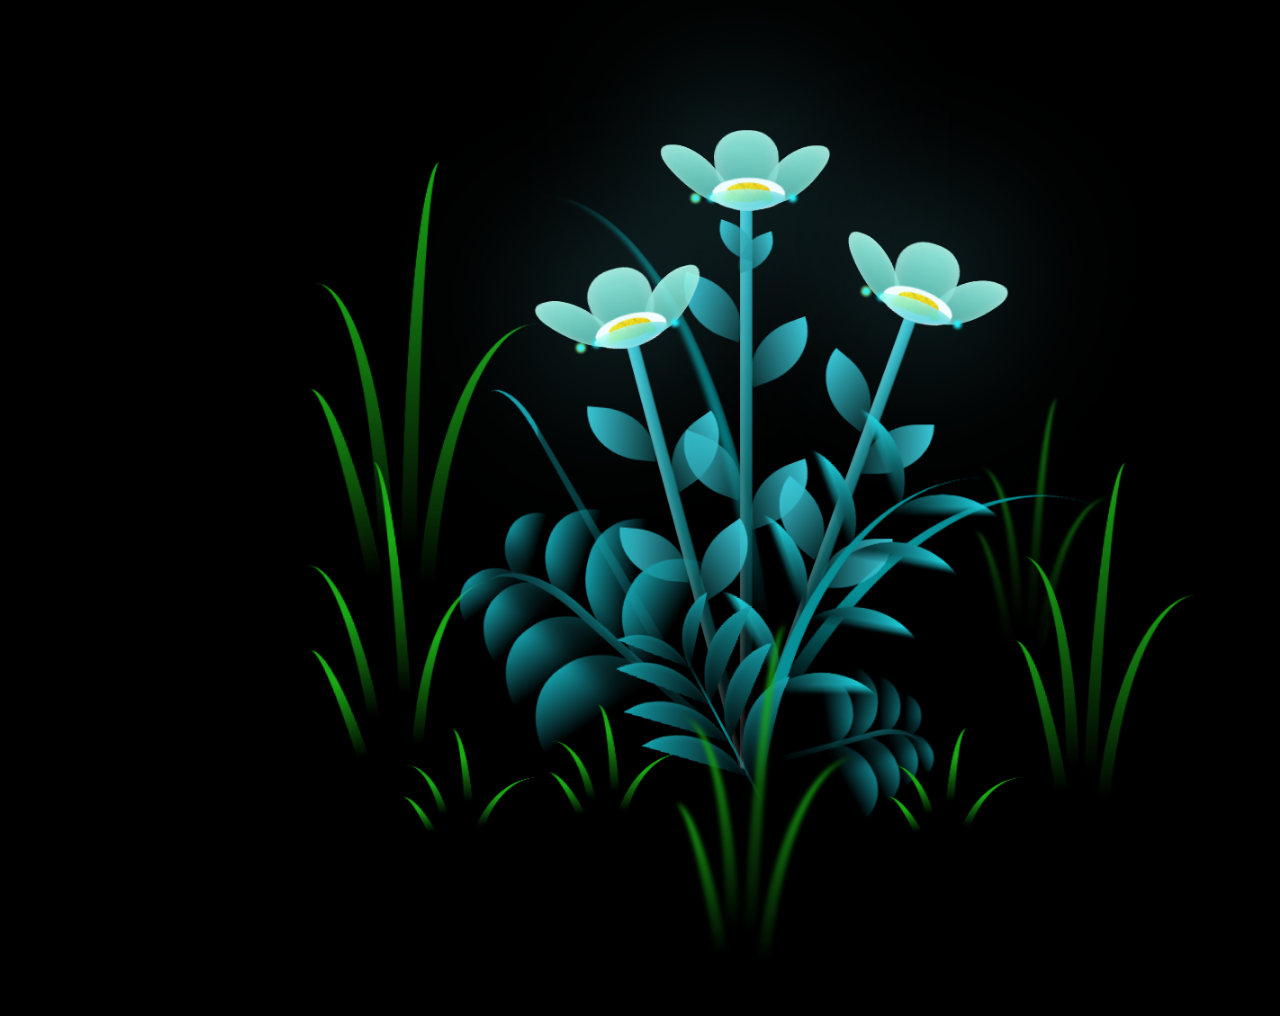
<file: index.html>
<!DOCTYPE html>
<html lang="en">

<head>
  <meta charset="UTF-8">
  <meta http-equiv="X-UA-Compatible" content="IE=edge">
  <meta name="viewport" content="width=device-width, initial-scale=1.0">
  <link rel="stylesheet" href="stylel.css">
  <script src="main.js" type="text/javascript"></script>
  <title>Flowers</title>
</head>

<body class="not-loaded">
  <div class="text-container">
    <span class="m left-text">Love you</span>
    <span class="m right-text">too</span>
  </div>

  <h1 class="loveh">
    I love you tooo
  </h1>
  <div class="night"></div>
  <div class="flowers">
    <div class="flower flower--1">
      <div class="flower__leafs flower__leafs--1">
        <div class="flower__leaf flower__leaf--1"></div>
        <div class="flower__leaf flower__leaf--2"></div>
        <div class="flower__leaf flower__leaf--3"></div>
        <div class="flower__leaf flower__leaf--4"></div>
        <div class="flower__white-circle"></div>

        <div class="flower__light flower__light--1"></div>
        <div class="flower__light flower__light--2"></div>
        <div class="flower__light flower__light--3"></div>
        <div class="flower__light flower__light--4"></div>
        <div class="flower__light flower__light--5"></div>
        <div class="flower__light flower__light--6"></div>
        <div class="flower__light flower__light--7"></div>
        <div class="flower__light flower__light--8"></div>

      </div>
      <div class="flower__line">
        <div class="flower__line__leaf flower__line__leaf--1"></div>
        <div class="flower__line__leaf flower__line__leaf--2"></div>
        <div class="flower__line__leaf flower__line__leaf--3"></div>
        <div class="flower__line__leaf flower__line__leaf--4"></div>
        <div class="flower__line__leaf flower__line__leaf--5"></div>
        <div class="flower__line__leaf flower__line__leaf--6"></div>
      </div>
    </div>

    <div class="flower flower--2">
      <div class="flower__leafs flower__leafs--2">
        <div class="flower__leaf flower__leaf--1"></div>
        <div class="flower__leaf flower__leaf--2"></div>
        <div class="flower__leaf flower__leaf--3"></div>
        <div class="flower__leaf flower__leaf--4"></div>
        <div class="flower__white-circle"></div>

        <div class="flower__light flower__light--1"></div>
        <div class="flower__light flower__light--2"></div>
        <div class="flower__light flower__light--3"></div>
        <div class="flower__light flower__light--4"></div>
        <div class="flower__light flower__light--5"></div>
        <div class="flower__light flower__light--6"></div>
        <div class="flower__light flower__light--7"></div>
        <div class="flower__light flower__light--8"></div>

      </div>
      <div class="flower__line">
        <div class="flower__line__leaf flower__line__leaf--1"></div>
        <div class="flower__line__leaf flower__line__leaf--2"></div>
        <div class="flower__line__leaf flower__line__leaf--3"></div>
        <div class="flower__line__leaf flower__line__leaf--4"></div>
      </div>
    </div>

    <div class="flower flower--3">
      <div class="flower__leafs flower__leafs--3">
        <div class="flower__leaf flower__leaf--1"></div>
        <div class="flower__leaf flower__leaf--2"></div>
        <div class="flower__leaf flower__leaf--3"></div>
        <div class="flower__leaf flower__leaf--4"></div>
        <div class="flower__white-circle"></div>

        <div class="flower__light flower__light--1"></div>
        <div class="flower__light flower__light--2"></div>
        <div class="flower__light flower__light--3"></div>
        <div class="flower__light flower__light--4"></div>
        <div class="flower__light flower__light--5"></div>
        <div class="flower__light flower__light--6"></div>
        <div class="flower__light flower__light--7"></div>
        <div class="flower__light flower__light--8"></div>

      </div>
      <div class="flower__line">
        <div class="flower__line__leaf flower__line__leaf--1"></div>
        <div class="flower__line__leaf flower__line__leaf--2"></div>
        <div class="flower__line__leaf flower__line__leaf--3"></div>
        <div class="flower__line__leaf flower__line__leaf--4"></div>
      </div>
    </div>

    <div class="grow-ans" style="--d:1.2s">
      <div class="flower__g-long">
        <div class="flower__g-long__top"></div>
        <div class="flower__g-long__bottom"></div>
      </div>
    </div>

    <div class="growing-grass">
      <div class="flower__grass flower__grass--1">
        <div class="flower__grass--top"></div>
        <div class="flower__grass--bottom"></div>
        <div class="flower__grass__leaf flower__grass__leaf--1"></div>
        <div class="flower__grass__leaf flower__grass__leaf--2"></div>
        <div class="flower__grass__leaf flower__grass__leaf--3"></div>
        <div class="flower__grass__leaf flower__grass__leaf--4"></div>
        <div class="flower__grass__leaf flower__grass__leaf--5"></div>
        <div class="flower__grass__leaf flower__grass__leaf--6"></div>
        <div class="flower__grass__leaf flower__grass__leaf--7"></div>
        <div class="flower__grass__leaf flower__grass__leaf--8"></div>
        <div class="flower__grass__overlay"></div>
      </div>
    </div>

    <div class="growing-grass">
      <div class="flower__grass flower__grass--2">
        <div class="flower__grass--top"></div>
        <div class="flower__grass--bottom"></div>
        <div class="flower__grass__leaf flower__grass__leaf--1"></div>
        <div class="flower__grass__leaf flower__grass__leaf--2"></div>
        <div class="flower__grass__leaf flower__grass__leaf--3"></div>
        <div class="flower__grass__leaf flower__grass__leaf--4"></div>
        <div class="flower__grass__leaf flower__grass__leaf--5"></div>
        <div class="flower__grass__leaf flower__grass__leaf--6"></div>
        <div class="flower__grass__leaf flower__grass__leaf--7"></div>
        <div class="flower__grass__leaf flower__grass__leaf--8"></div>
        <div class="flower__grass__overlay"></div>
      </div>
    </div>

    <div class="grow-ans" style="--d:2.4s">
      <div class="flower__g-right flower__g-right--1">
        <div class="leaf"></div>
      </div>
    </div>

    <div class="grow-ans" style="--d:2.8s">
      <div class="flower__g-right flower__g-right--2">
        <div class="leaf"></div>
      </div>
    </div>

    <div class="grow-ans" style="--d:2.8s">
      <div class="flower__g-front">
        <div class="flower__g-front__leaf-wrapper flower__g-front__leaf-wrapper--1">
          <div class="flower__g-front__leaf"></div>
        </div>
        <div class="flower__g-front__leaf-wrapper flower__g-front__leaf-wrapper--2">
          <div class="flower__g-front__leaf"></div>
        </div>
        <div class="flower__g-front__leaf-wrapper flower__g-front__leaf-wrapper--3">
          <div class="flower__g-front__leaf"></div>
        </div>
        <div class="flower__g-front__leaf-wrapper flower__g-front__leaf-wrapper--4">
          <div class="flower__g-front__leaf"></div>
        </div>
        <div class="flower__g-front__leaf-wrapper flower__g-front__leaf-wrapper--5">
          <div class="flower__g-front__leaf"></div>
        </div>
        <div class="flower__g-front__leaf-wrapper flower__g-front__leaf-wrapper--6">
          <div class="flower__g-front__leaf"></div>
        </div>
        <div class="flower__g-front__leaf-wrapper flower__g-front__leaf-wrapper--7">
          <div class="flower__g-front__leaf"></div>
        </div>
        <div class="flower__g-front__leaf-wrapper flower__g-front__leaf-wrapper--8">
          <div class="flower__g-front__leaf"></div>
        </div>
        <div class="flower__g-front__line"></div>
      </div>
    </div>

    <div class="grow-ans" style="--d:3.2s">
      <div class="flower__g-fr">
        <div class="leaf"></div>
        <div class="flower__g-fr__leaf flower__g-fr__leaf--1"></div>
        <div class="flower__g-fr__leaf flower__g-fr__leaf--2"></div>
        <div class="flower__g-fr__leaf flower__g-fr__leaf--3"></div>
        <div class="flower__g-fr__leaf flower__g-fr__leaf--4"></div>
        <div class="flower__g-fr__leaf flower__g-fr__leaf--5"></div>
        <div class="flower__g-fr__leaf flower__g-fr__leaf--6"></div>
        <div class="flower__g-fr__leaf flower__g-fr__leaf--7"></div>
        <div class="flower__g-fr__leaf flower__g-fr__leaf--8"></div>
      </div>
    </div>

    <div class="long-g long-g--0">
      <div class="grow-ans" style="--d:3s">
        <div class="leaf leaf--0"></div>
      </div>
      <div class="grow-ans" style="--d:2.2s">
        <div class="leaf leaf--1"></div>
      </div>
      <div class="grow-ans" style="--d:3.4s">
        <div class="leaf leaf--2"></div>
      </div>
      <div class="grow-ans" style="--d:3.6s">
        <div class="leaf leaf--3"></div>
      </div>
    </div>

    <div class="long-g long-g--1">
      <div class="grow-ans" style="--d:3.6s">
        <div class="leaf leaf--0"></div>
      </div>
      <div class="grow-ans" style="--d:3.8s">
        <div class="leaf leaf--1"></div>
      </div>
      <div class="grow-ans" style="--d:4s">
        <div class="leaf leaf--2"></div>
      </div>
      <div class="grow-ans" style="--d:4.2s">
        <div class="leaf leaf--3"></div>
      </div>
    </div>

    <div class="long-g long-g--2">
      <div class="grow-ans" style="--d:4s">
        <div class="leaf leaf--0"></div>
      </div>
      <div class="grow-ans" style="--d:4.2s">
        <div class="leaf leaf--1"></div>
      </div>
      <div class="grow-ans" style="--d:4.4s">
        <div class="leaf leaf--2"></div>
      </div>
      <div class="grow-ans" style="--d:4.6s">
        <div class="leaf leaf--3"></div>
      </div>
    </div>

    <div class="long-g long-g--3">
      <div class="grow-ans" style="--d:4s">
        <div class="leaf leaf--0"></div>
      </div>
      <div class="grow-ans" style="--d:4.2s">
        <div class="leaf leaf--1"></div>
      </div>
      <div class="grow-ans" style="--d:3s">
        <div class="leaf leaf--2"></div>
      </div>
      <div class="grow-ans" style="--d:3.6s">
        <div class="leaf leaf--3"></div>
      </div>
    </div>

    <div class="long-g long-g--4">
      <div class="grow-ans" style="--d:4s">
        <div class="leaf leaf--0"></div>
      </div>
      <div class="grow-ans" style="--d:4.2s">
        <div class="leaf leaf--1"></div>
      </div>
      <div class="grow-ans" style="--d:3s">
        <div class="leaf leaf--2"></div>
      </div>
      <div class="grow-ans" style="--d:3.6s">
        <div class="leaf leaf--3"></div>
      </div>
    </div>

    <div class="long-g long-g--5">
      <div class="grow-ans" style="--d:4s">
        <div class="leaf leaf--0"></div>
      </div>
      <div class="grow-ans" style="--d:4.2s">
        <div class="leaf leaf--1"></div>
      </div>
      <div class="grow-ans" style="--d:3s">
        <div class="leaf leaf--2"></div>
      </div>
      <div class="grow-ans" style="--d:3.6s">
        <div class="leaf leaf--3"></div>
      </div>
    </div>

    <div class="long-g long-g--6">
      <div class="grow-ans" style="--d:4.2s">
        <div class="leaf leaf--0"></div>
      </div>
      <div class="grow-ans" style="--d:4.4s">
        <div class="leaf leaf--1"></div>
      </div>
      <div class="grow-ans" style="--d:4.6s">
        <div class="leaf leaf--2"></div>
      </div>
      <div class="grow-ans" style="--d:4.8s">
        <div class="leaf leaf--3"></div>
      </div>
    </div>

    <div class="long-g long-g--7">
      <div class="grow-ans" style="--d:3s">
        <div class="leaf leaf--0"></div>
      </div>
      <div class="grow-ans" style="--d:3.2s">
        <div class="leaf leaf--1"></div>
      </div>
      <div class="grow-ans" style="--d:3.5s">
        <div class="leaf leaf--2"></div>
      </div>
      <div class="grow-ans" style="--d:3.6s">
        <div class="leaf leaf--3"></div>
      </div>
    </div>
  </div>
</body>

</html>
</file>
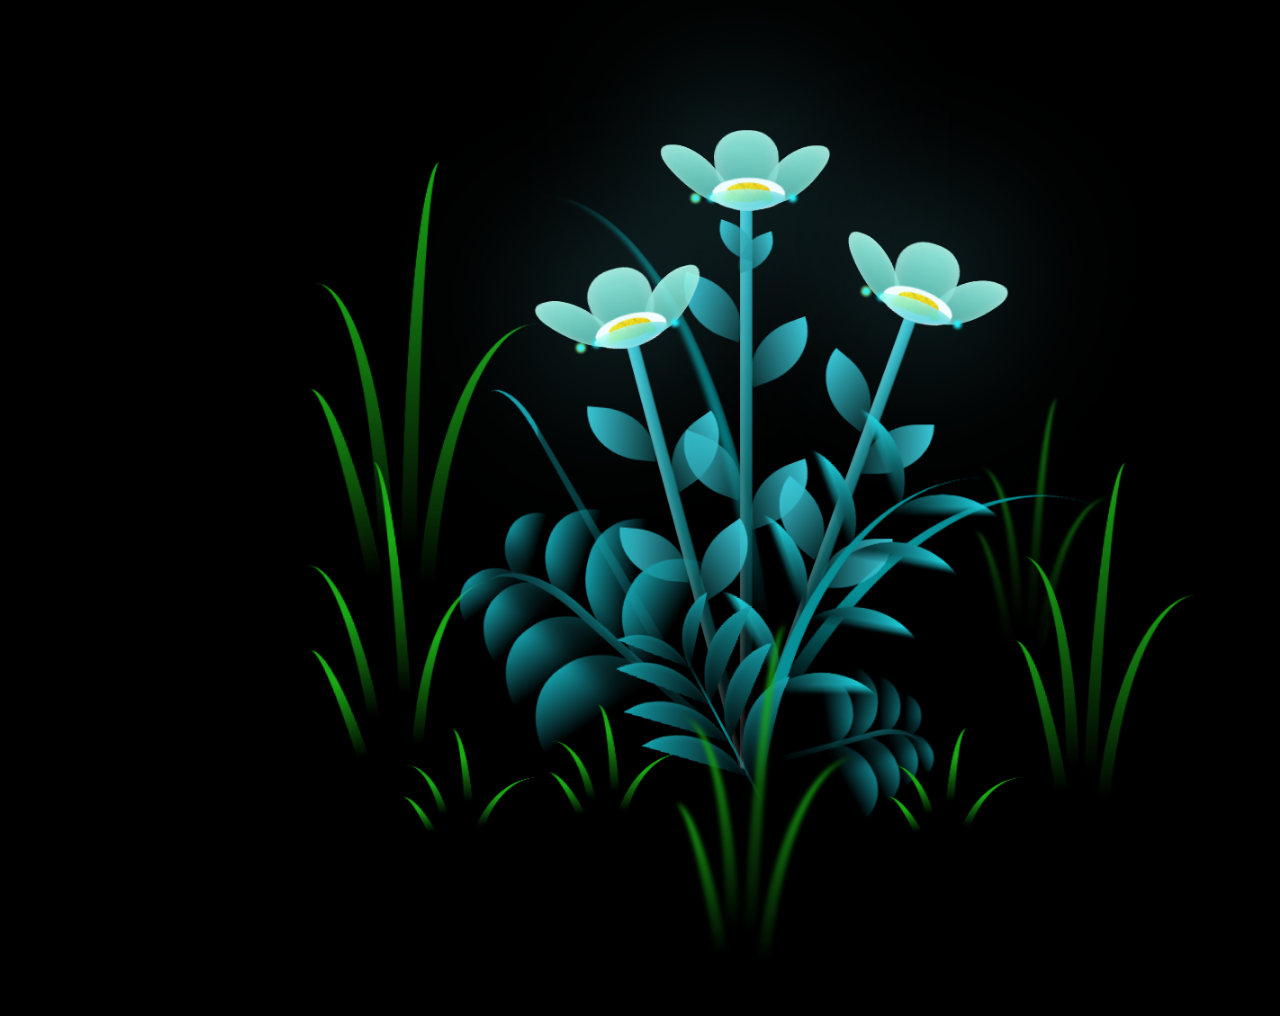
<file: index_updated.html>
<!DOCTYPE html>
<html lang="en">

<head>
  <meta charset="UTF-8">
  <meta http-equiv="X-UA-Compatible" content="IE=edge">
  <meta name="viewport" content="width=device-width, initial-scale=1.0">
  <link rel="stylesheet" href="stylel.css">
  <script src="main.js" type="text/javascript"></script>
  <title>Flowers</title>
</head>

<body class="not-loaded">
  <div class="text-container">
    <span class="left-text">Love you</span>
    <span class="right-text">too</span>
  </div>
  
  <h1 class="loveh">
    I love you tooo
  </h1>
  <div class="night"></div>
  <div class="flowers">
    <div class="flower flower--1">
      <div class="flower__leafs flower__leafs--1">
        <div class="flower__leaf flower__leaf--1"></div>
        <div class="flower__leaf flower__leaf--2"></div>
        <div class="flower__leaf flower__leaf--3"></div>
        <div class="flower__leaf flower__leaf--4"></div>
        <div class="flower__white-circle"></div>

        <div class="flower__light flower__light--1"></div>
        <div class="flower__light flower__light--2"></div>
        <div class="flower__light flower__light--3"></div>
        <div class="flower__light flower__light--4"></div>
        <div class="flower__light flower__light--5"></div>
        <div class="flower__light flower__light--6"></div>
        <div class="flower__light flower__light--7"></div>
        <div class="flower__light flower__light--8"></div>

      </div>
      <div class="flower__line">
        <div class="flower__line__leaf flower__line__leaf--1"></div>
        <div class="flower__line__leaf flower__line__leaf--2"></div>
        <div class="flower__line__leaf flower__line__leaf--3"></div>
        <div class="flower__line__leaf flower__line__leaf--4"></div>
        <div class="flower__line__leaf flower__line__leaf--5"></div>
        <div class="flower__line__leaf flower__line__leaf--6"></div>
      </div>
    </div>

    <div class="flower flower--2">
      <div class="flower__leafs flower__leafs--2">
        <div class="flower__leaf flower__leaf--1"></div>
        <div class="flower__leaf flower__leaf--2"></div>
        <div class="flower__leaf flower__leaf--3"></div>
        <div class="flower__leaf flower__leaf--4"></div>
        <div class="flower__white-circle"></div>

        <div class="flower__light flower__light--1"></div>
        <div class="flower__light flower__light--2"></div>
        <div class="flower__light flower__light--3"></div>
        <div class="flower__light flower__light--4"></div>
        <div class="flower__light flower__light--5"></div>
        <div class="flower__light flower__light--6"></div>
        <div class="flower__light flower__light--7"></div>
        <div class="flower__light flower__light--8"></div>

      </div>
      <div class="flower__line">
        <div class="flower__line__leaf flower__line__leaf--1"></div>
        <div class="flower__line__leaf flower__line__leaf--2"></div>
        <div class="flower__line__leaf flower__line__leaf--3"></div>
        <div class="flower__line__leaf flower__line__leaf--4"></div>
      </div>
    </div>

    <div class="flower flower--3">
      <div class="flower__leafs flower__leafs--3">
        <div class="flower__leaf flower__leaf--1"></div>
        <div class="flower__leaf flower__leaf--2"></div>
        <div class="flower__leaf flower__leaf--3"></div>
        <div class="flower__leaf flower__leaf--4"></div>
        <div class="flower__white-circle"></div>

        <div class="flower__light flower__light--1"></div>
        <div class="flower__light flower__light--2"></div>
        <div class="flower__light flower__light--3"></div>
        <div class="flower__light flower__light--4"></div>
        <div class="flower__light flower__light--5"></div>
        <div class="flower__light flower__light--6"></div>
        <div class="flower__light flower__light--7"></div>
        <div class="flower__light flower__light--8"></div>

      </div>
      <div class="flower__line">
        <div class="flower__line__leaf flower__line__leaf--1"></div>
        <div class="flower__line__leaf flower__line__leaf--2"></div>
        <div class="flower__line__leaf flower__line__leaf--3"></div>
        <div class="flower__line__leaf flower__line__leaf--4"></div>
      </div>
    </div>

    <div class="grow-ans" style="--d:1.2s">
      <div class="flower__g-long">
        <div class="flower__g-long__top"></div>
        <div class="flower__g-long__bottom"></div>
      </div>
    </div>

    <div class="growing-grass">
      <div class="flower__grass flower__grass--1">
        <div class="flower__grass--top"></div>
        <div class="flower__grass--bottom"></div>
        <div class="flower__grass__leaf flower__grass__leaf--1"></div>
        <div class="flower__grass__leaf flower__grass__leaf--2"></div>
        <div class="flower__grass__leaf flower__grass__leaf--3"></div>
        <div class="flower__grass__leaf flower__grass__leaf--4"></div>
        <div class="flower__grass__leaf flower__grass__leaf--5"></div>
        <div class="flower__grass__leaf flower__grass__leaf--6"></div>
        <div class="flower__grass__leaf flower__grass__leaf--7"></div>
        <div class="flower__grass__leaf flower__grass__leaf--8"></div>
        <div class="flower__grass__overlay"></div>
      </div>
    </div>

    <div class="growing-grass">
      <div class="flower__grass flower__grass--2">
        <div class="flower__grass--top"></div>
        <div class="flower__grass--bottom"></div>
        <div class="flower__grass__leaf flower__grass__leaf--1"></div>
        <div class="flower__grass__leaf flower__grass__leaf--2"></div>
        <div class="flower__grass__leaf flower__grass__leaf--3"></div>
        <div class="flower__grass__leaf flower__grass__leaf--4"></div>
        <div class="flower__grass__leaf flower__grass__leaf--5"></div>
        <div class="flower__grass__leaf flower__grass__leaf--6"></div>
        <div class="flower__grass__leaf flower__grass__leaf--7"></div>
        <div class="flower__grass__leaf flower__grass__leaf--8"></div>
        <div class="flower__grass__overlay"></div>
      </div>
    </div>

    <div class="grow-ans" style="--d:2.4s">
      <div class="flower__g-right flower__g-right--1">
        <div class="leaf"></div>
      </div>
    </div>

    <div class="grow-ans" style="--d:2.8s">
      <div class="flower__g-right flower__g-right--2">
        <div class="leaf"></div>
      </div>
    </div>

    <div class="grow-ans" style="--d:2.8s">
      <div class="flower__g-front">
        <div class="flower__g-front__leaf-wrapper flower__g-front__leaf-wrapper--1">
          <div class="flower__g-front__leaf"></div>
        </div>
        <div class="flower__g-front__leaf-wrapper flower__g-front__leaf-wrapper--2">
          <div class="flower__g-front__leaf"></div>
        </div>
        <div class="flower__g-front__leaf-wrapper flower__g-front__leaf-wrapper--3">
          <div class="flower__g-front__leaf"></div>
        </div>
        <div class="flower__g-front__leaf-wrapper flower__g-front__leaf-wrapper--4">
          <div class="flower__g-front__leaf"></div>
        </div>
        <div class="flower__g-front__leaf-wrapper flower__g-front__leaf-wrapper--5">
          <div class="flower__g-front__leaf"></div>
        </div>
        <div class="flower__g-front__leaf-wrapper flower__g-front__leaf-wrapper--6">
          <div class="flower__g-front__leaf"></div>
        </div>
        <div class="flower__g-front__leaf-wrapper flower__g-front__leaf-wrapper--7">
          <div class="flower__g-front__leaf"></div>
        </div>
        <div class="flower__g-front__leaf-wrapper flower__g-front__leaf-wrapper--8">
          <div class="flower__g-front__leaf"></div>
        </div>
        <div class="flower__g-front__line"></div>
      </div>
    </div>

    <div class="grow-ans" style="--d:3.2s">
      <div class="flower__g-fr">
        <div class="leaf"></div>
        <div class="flower__g-fr__leaf flower__g-fr__leaf--1"></div>
        <div class="flower__g-fr__leaf flower__g-fr__leaf--2"></div>
        <div class="flower__g-fr__leaf flower__g-fr__leaf--3"></div>
        <div class="flower__g-fr__leaf flower__g-fr__leaf--4"></div>
        <div class="flower__g-fr__leaf flower__g-fr__leaf--5"></div>
        <div class="flower__g-fr__leaf flower__g-fr__leaf--6"></div>
        <div class="flower__g-fr__leaf flower__g-fr__leaf--7"></div>
        <div class="flower__g-fr__leaf flower__g-fr__leaf--8"></div>
      </div>
    </div>

    <div class="long-g long-g--0">
      <div class="grow-ans" style="--d:3s">
        <div class="leaf leaf--0"></div>
      </div>
      <div class="grow-ans" style="--d:2.2s">
        <div class="leaf leaf--1"></div>
      </div>
      <div class="grow-ans" style="--d:3.4s">
        <div class="leaf leaf--2"></div>
      </div>
      <div class="grow-ans" style="--d:3.6s">
        <div class="leaf leaf--3"></div>
      </div>
    </div>

    <div class="long-g long-g--1">
      <div class="grow-ans" style="--d:3.6s">
        <div class="leaf leaf--0"></div>
      </div>
      <div class="grow-ans" style="--d:3.8s">
        <div class="leaf leaf--1"></div>
      </div>
      <div class="grow-ans" style="--d:4s">
        <div class="leaf leaf--2"></div>
      </div>
      <div class="grow-ans" style="--d:4.2s">
        <div class="leaf leaf--3"></div>
      </div>
    </div>

    <div class="long-g long-g--2">
      <div class="grow-ans" style="--d:4s">
        <div class="leaf leaf--0"></div>
      </div>
      <div class="grow-ans" style="--d:4.2s">
        <div class="leaf leaf--1"></div>
      </div>
      <div class="grow-ans" style="--d:4.4s">
        <div class="leaf leaf--2"></div>
      </div>
      <div class="grow-ans" style="--d:4.6s">
        <div class="leaf leaf--3"></div>
      </div>
    </div>

    <div class="long-g long-g--3">
      <div class="grow-ans" style="--d:4s">
        <div class="leaf leaf--0"></div>
      </div>
      <div class="grow-ans" style="--d:4.2s">
        <div class="leaf leaf--1"></div>
      </div>
      <div class="grow-ans" style="--d:3s">
        <div class="leaf leaf--2"></div>
      </div>
      <div class="grow-ans" style="--d:3.6s">
        <div class="leaf leaf--3"></div>
      </div>
    </div>

    <div class="long-g long-g--4">
      <div class="grow-ans" style="--d:4s">
        <div class="leaf leaf--0"></div>
      </div>
      <div class="grow-ans" style="--d:4.2s">
        <div class="leaf leaf--1"></div>
      </div>
      <div class="grow-ans" style="--d:3s">
        <div class="leaf leaf--2"></div>
      </div>
      <div class="grow-ans" style="--d:3.6s">
        <div class="leaf leaf--3"></div>
      </div>
    </div>

    <div class="long-g long-g--5">
      <div class="grow-ans" style="--d:4s">
        <div class="leaf leaf--0"></div>
      </div>
      <div class="grow-ans" style="--d:4.2s">
        <div class="leaf leaf--1"></div>
      </div>
      <div class="grow-ans" style="--d:3s">
        <div class="leaf leaf--2"></div>
      </div>
      <div class="grow-ans" style="--d:3.6s">
        <div class="leaf leaf--3"></div>
      </div>
    </div>

    <div class="long-g long-g--6">
      <div class="grow-ans" style="--d:4.2s">
        <div class="leaf leaf--0"></div>
      </div>
      <div class="grow-ans" style="--d:4.4s">
        <div class="leaf leaf--1"></div>
      </div>
      <div class="grow-ans" style="--d:4.6s">
        <div class="leaf leaf--2"></div>
      </div>
      <div class="grow-ans" style="--d:4.8s">
        <div class="leaf leaf--3"></div>
      </div>
    </div>

    <div class="long-g long-g--7">
      <div class="grow-ans" style="--d:3s">
        <div class="leaf leaf--0"></div>
      </div>
      <div class="grow-ans" style="--d:3.2s">
        <div class="leaf leaf--1"></div>
      </div>
      <div class="grow-ans" style="--d:3.5s">
        <div class="leaf leaf--2"></div>
      </div>
      <div class="grow-ans" style="--d:3.6s">
        <div class="leaf leaf--3"></div>
      </div>
    </div>
  </div>
</body>

</html>
</file>
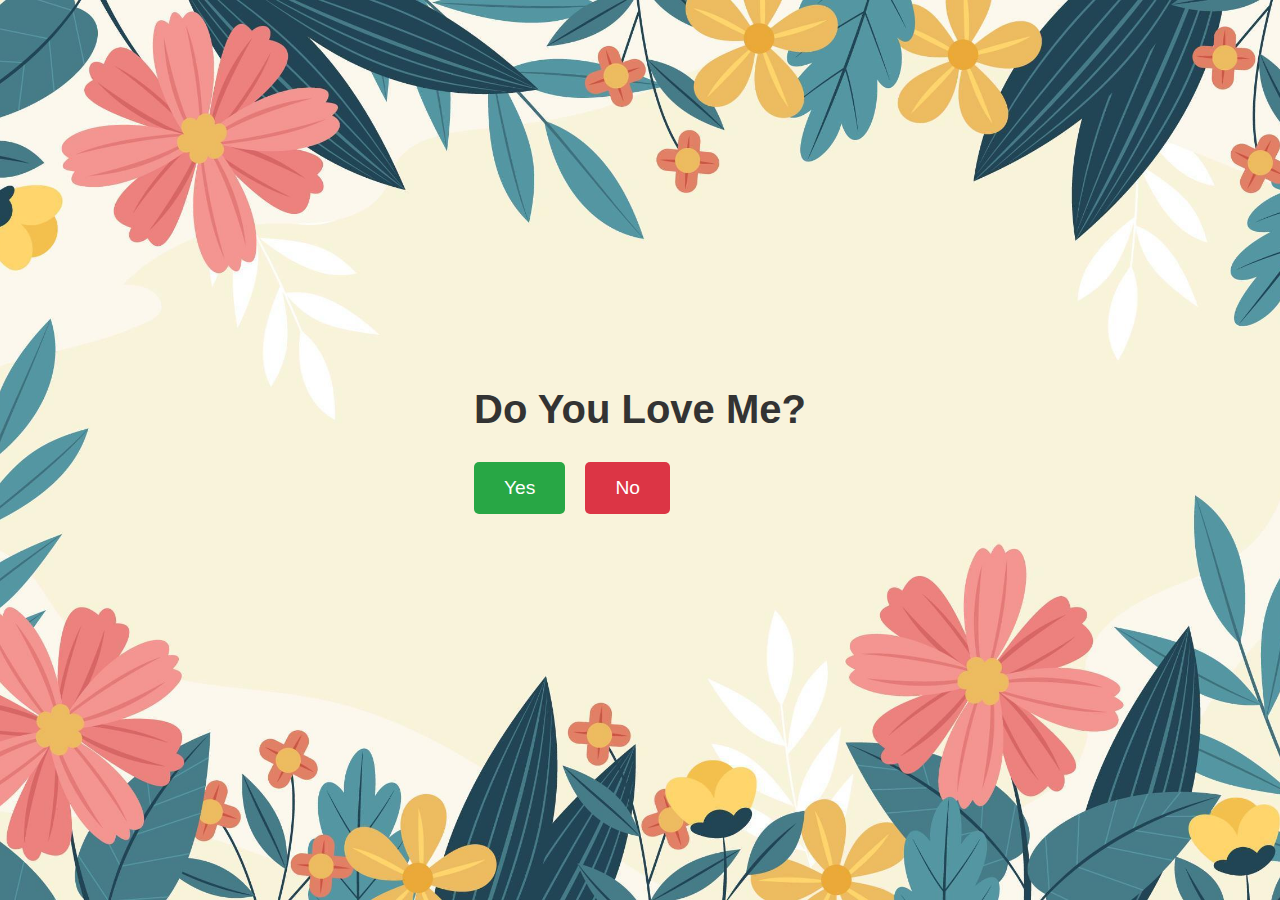
<file: indexm.html>
<!DOCTYPE html>
<html lang="en">

<head>
    <meta charset="UTF-8">
    <meta name="viewport" content="width=device-width, initial-scale=1.0">
    <title>I Love You</title>
    <link rel="stylesheet" href="style.css">
</head>

<body>
    <div class="container">
        <h1>Do You Love Me?</h1>
        <div class="button-container">
            <button id="yesBtn" onclick="loveAccepted()">Yes</button>
            <button id="noBtn" onmouseover="moveButton()">No</button>
        </div>
    </div>

    <script src="script.js"></script>
</body>

</html>
</file>
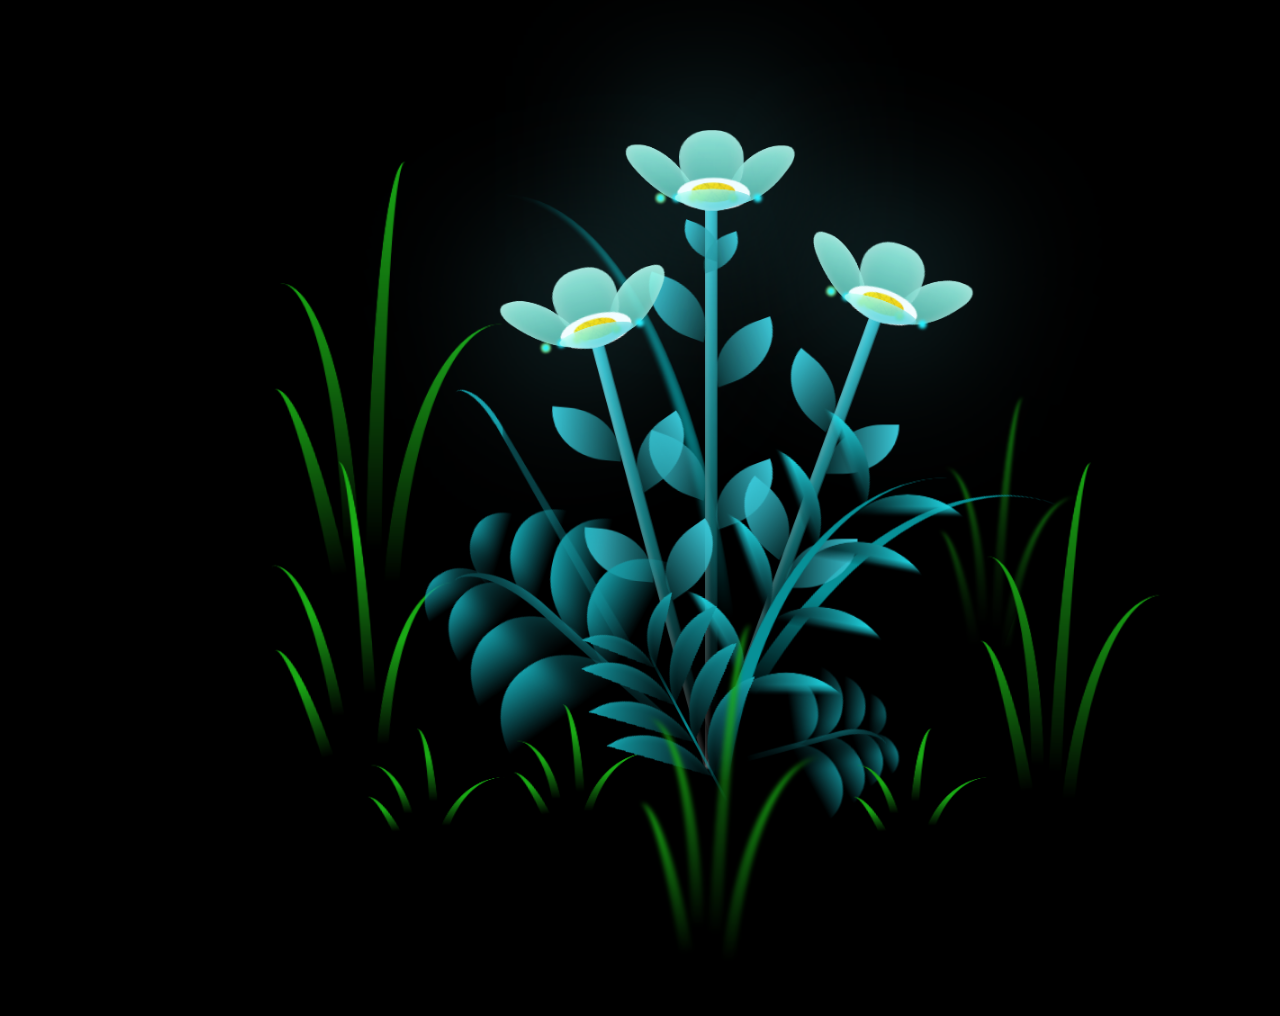
<file: updated_index.html>
<!DOCTYPE html>
<html lang="en">

<head>
  <meta charset="UTF-8">
  <meta http-equiv="X-UA-Compatible" content="IE=edge">
  <meta name="viewport" content="width=device-width, initial-scale=1.0">
  <link rel="stylesheet" href="stylel.css">
  <script src="main.js" type="text/javascript"></script>
  <title>Flowers</title>
</head>

<body class="not-loaded">
  <div class="text-container">
    <span class="left-text">Love you</span>
    <span class="right-text">too</span>
  </div>
  <h1 class="fade-text">Final text</h1>
  <div class="night"></div>
  <div class="flowers">
    <div class="flower flower--1">
      <div class="flower__leafs flower__leafs--1">
        <div class="flower__leaf flower__leaf--1"></div>
        <div class="flower__leaf flower__leaf--2"></div>
        <div class="flower__leaf flower__leaf--3"></div>
        <div class="flower__leaf flower__leaf--4"></div>
        <div class="flower__white-circle"></div>

        <div class="flower__light flower__light--1"></div>
        <div class="flower__light flower__light--2"></div>
        <div class="flower__light flower__light--3"></div>
        <div class="flower__light flower__light--4"></div>
        <div class="flower__light flower__light--5"></div>
        <div class="flower__light flower__light--6"></div>
        <div class="flower__light flower__light--7"></div>
        <div class="flower__light flower__light--8"></div>

      </div>
      <div class="flower__line">
        <div class="flower__line__leaf flower__line__leaf--1"></div>
        <div class="flower__line__leaf flower__line__leaf--2"></div>
        <div class="flower__line__leaf flower__line__leaf--3"></div>
        <div class="flower__line__leaf flower__line__leaf--4"></div>
        <div class="flower__line__leaf flower__line__leaf--5"></div>
        <div class="flower__line__leaf flower__line__leaf--6"></div>
      </div>
    </div>

    <div class="flower flower--2">
      <div class="flower__leafs flower__leafs--2">
        <div class="flower__leaf flower__leaf--1"></div>
        <div class="flower__leaf flower__leaf--2"></div>
        <div class="flower__leaf flower__leaf--3"></div>
        <div class="flower__leaf flower__leaf--4"></div>
        <div class="flower__white-circle"></div>

        <div class="flower__light flower__light--1"></div>
        <div class="flower__light flower__light--2"></div>
        <div class="flower__light flower__light--3"></div>
        <div class="flower__light flower__light--4"></div>
        <div class="flower__light flower__light--5"></div>
        <div class="flower__light flower__light--6"></div>
        <div class="flower__light flower__light--7"></div>
        <div class="flower__light flower__light--8"></div>

      </div>
      <div class="flower__line">
        <div class="flower__line__leaf flower__line__leaf--1"></div>
        <div class="flower__line__leaf flower__line__leaf--2"></div>
        <div class="flower__line__leaf flower__line__leaf--3"></div>
        <div class="flower__line__leaf flower__line__leaf--4"></div>
      </div>
    </div>

    <div class="flower flower--3">
      <div class="flower__leafs flower__leafs--3">
        <div class="flower__leaf flower__leaf--1"></div>
        <div class="flower__leaf flower__leaf--2"></div>
        <div class="flower__leaf flower__leaf--3"></div>
        <div class="flower__leaf flower__leaf--4"></div>
        <div class="flower__white-circle"></div>

        <div class="flower__light flower__light--1"></div>
        <div class="flower__light flower__light--2"></div>
        <div class="flower__light flower__light--3"></div>
        <div class="flower__light flower__light--4"></div>
        <div class="flower__light flower__light--5"></div>
        <div class="flower__light flower__light--6"></div>
        <div class="flower__light flower__light--7"></div>
        <div class="flower__light flower__light--8"></div>

      </div>
      <div class="flower__line">
        <div class="flower__line__leaf flower__line__leaf--1"></div>
        <div class="flower__line__leaf flower__line__leaf--2"></div>
        <div class="flower__line__leaf flower__line__leaf--3"></div>
        <div class="flower__line__leaf flower__line__leaf--4"></div>
      </div>
    </div>

    <div class="grow-ans" style="--d:1.2s">
      <div class="flower__g-long">
        <div class="flower__g-long__top"></div>
        <div class="flower__g-long__bottom"></div>
      </div>
    </div>

    <div class="growing-grass">
      <div class="flower__grass flower__grass--1">
        <div class="flower__grass--top"></div>
        <div class="flower__grass--bottom"></div>
        <div class="flower__grass__leaf flower__grass__leaf--1"></div>
        <div class="flower__grass__leaf flower__grass__leaf--2"></div>
        <div class="flower__grass__leaf flower__grass__leaf--3"></div>
        <div class="flower__grass__leaf flower__grass__leaf--4"></div>
        <div class="flower__grass__leaf flower__grass__leaf--5"></div>
        <div class="flower__grass__leaf flower__grass__leaf--6"></div>
        <div class="flower__grass__leaf flower__grass__leaf--7"></div>
        <div class="flower__grass__leaf flower__grass__leaf--8"></div>
        <div class="flower__grass__overlay"></div>
      </div>
    </div>

    <div class="growing-grass">
      <div class="flower__grass flower__grass--2">
        <div class="flower__grass--top"></div>
        <div class="flower__grass--bottom"></div>
        <div class="flower__grass__leaf flower__grass__leaf--1"></div>
        <div class="flower__grass__leaf flower__grass__leaf--2"></div>
        <div class="flower__grass__leaf flower__grass__leaf--3"></div>
        <div class="flower__grass__leaf flower__grass__leaf--4"></div>
        <div class="flower__grass__leaf flower__grass__leaf--5"></div>
        <div class="flower__grass__leaf flower__grass__leaf--6"></div>
        <div class="flower__grass__leaf flower__grass__leaf--7"></div>
        <div class="flower__grass__leaf flower__grass__leaf--8"></div>
        <div class="flower__grass__overlay"></div>
      </div>
    </div>

    <div class="grow-ans" style="--d:2.4s">
      <div class="flower__g-right flower__g-right--1">
        <div class="leaf"></div>
      </div>
    </div>

    <div class="grow-ans" style="--d:2.8s">
      <div class="flower__g-right flower__g-right--2">
        <div class="leaf"></div>
      </div>
    </div>

    <div class="grow-ans" style="--d:2.8s">
      <div class="flower__g-front">
        <div class="flower__g-front__leaf-wrapper flower__g-front__leaf-wrapper--1">
          <div class="flower__g-front__leaf"></div>
        </div>
        <div class="flower__g-front__leaf-wrapper flower__g-front__leaf-wrapper--2">
          <div class="flower__g-front__leaf"></div>
        </div>
        <div class="flower__g-front__leaf-wrapper flower__g-front__leaf-wrapper--3">
          <div class="flower__g-front__leaf"></div>
        </div>
        <div class="flower__g-front__leaf-wrapper flower__g-front__leaf-wrapper--4">
          <div class="flower__g-front__leaf"></div>
        </div>
        <div class="flower__g-front__leaf-wrapper flower__g-front__leaf-wrapper--5">
          <div class="flower__g-front__leaf"></div>
        </div>
        <div class="flower__g-front__leaf-wrapper flower__g-front__leaf-wrapper--6">
          <div class="flower__g-front__leaf"></div>
        </div>
        <div class="flower__g-front__leaf-wrapper flower__g-front__leaf-wrapper--7">
          <div class="flower__g-front__leaf"></div>
        </div>
        <div class="flower__g-front__leaf-wrapper flower__g-front__leaf-wrapper--8">
          <div class="flower__g-front__leaf"></div>
        </div>
        <div class="flower__g-front__line"></div>
      </div>
    </div>

    <div class="grow-ans" style="--d:3.2s">
      <div class="flower__g-fr">
        <div class="leaf"></div>
        <div class="flower__g-fr__leaf flower__g-fr__leaf--1"></div>
        <div class="flower__g-fr__leaf flower__g-fr__leaf--2"></div>
        <div class="flower__g-fr__leaf flower__g-fr__leaf--3"></div>
        <div class="flower__g-fr__leaf flower__g-fr__leaf--4"></div>
        <div class="flower__g-fr__leaf flower__g-fr__leaf--5"></div>
        <div class="flower__g-fr__leaf flower__g-fr__leaf--6"></div>
        <div class="flower__g-fr__leaf flower__g-fr__leaf--7"></div>
        <div class="flower__g-fr__leaf flower__g-fr__leaf--8"></div>
      </div>
    </div>

    <div class="long-g long-g--0">
      <div class="grow-ans" style="--d:3s">
        <div class="leaf leaf--0"></div>
      </div>
      <div class="grow-ans" style="--d:2.2s">
        <div class="leaf leaf--1"></div>
      </div>
      <div class="grow-ans" style="--d:3.4s">
        <div class="leaf leaf--2"></div>
      </div>
      <div class="grow-ans" style="--d:3.6s">
        <div class="leaf leaf--3"></div>
      </div>
    </div>

    <div class="long-g long-g--1">
      <div class="grow-ans" style="--d:3.6s">
        <div class="leaf leaf--0"></div>
      </div>
      <div class="grow-ans" style="--d:3.8s">
        <div class="leaf leaf--1"></div>
      </div>
      <div class="grow-ans" style="--d:4s">
        <div class="leaf leaf--2"></div>
      </div>
      <div class="grow-ans" style="--d:4.2s">
        <div class="leaf leaf--3"></div>
      </div>
    </div>

    <div class="long-g long-g--2">
      <div class="grow-ans" style="--d:4s">
        <div class="leaf leaf--0"></div>
      </div>
      <div class="grow-ans" style="--d:4.2s">
        <div class="leaf leaf--1"></div>
      </div>
      <div class="grow-ans" style="--d:4.4s">
        <div class="leaf leaf--2"></div>
      </div>
      <div class="grow-ans" style="--d:4.6s">
        <div class="leaf leaf--3"></div>
      </div>
    </div>

    <div class="long-g long-g--3">
      <div class="grow-ans" style="--d:4s">
        <div class="leaf leaf--0"></div>
      </div>
      <div class="grow-ans" style="--d:4.2s">
        <div class="leaf leaf--1"></div>
      </div>
      <div class="grow-ans" style="--d:3s">
        <div class="leaf leaf--2"></div>
      </div>
      <div class="grow-ans" style="--d:3.6s">
        <div class="leaf leaf--3"></div>
      </div>
    </div>

    <div class="long-g long-g--4">
      <div class="grow-ans" style="--d:4s">
        <div class="leaf leaf--0"></div>
      </div>
      <div class="grow-ans" style="--d:4.2s">
        <div class="leaf leaf--1"></div>
      </div>
      <div class="grow-ans" style="--d:3s">
        <div class="leaf leaf--2"></div>
      </div>
      <div class="grow-ans" style="--d:3.6s">
        <div class="leaf leaf--3"></div>
      </div>
    </div>

    <div class="long-g long-g--5">
      <div class="grow-ans" style="--d:4s">
        <div class="leaf leaf--0"></div>
      </div>
      <div class="grow-ans" style="--d:4.2s">
        <div class="leaf leaf--1"></div>
      </div>
      <div class="grow-ans" style="--d:3s">
        <div class="leaf leaf--2"></div>
      </div>
      <div class="grow-ans" style="--d:3.6s">
        <div class="leaf leaf--3"></div>
      </div>
    </div>

    <div class="long-g long-g--6">
      <div class="grow-ans" style="--d:4.2s">
        <div class="leaf leaf--0"></div>
      </div>
      <div class="grow-ans" style="--d:4.4s">
        <div class="leaf leaf--1"></div>
      </div>
      <div class="grow-ans" style="--d:4.6s">
        <div class="leaf leaf--2"></div>
      </div>
      <div class="grow-ans" style="--d:4.8s">
        <div class="leaf leaf--3"></div>
      </div>
    </div>

    <div class="long-g long-g--7">
      <div class="grow-ans" style="--d:3s">
        <div class="leaf leaf--0"></div>
      </div>
      <div class="grow-ans" style="--d:3.2s">
        <div class="leaf leaf--1"></div>
      </div>
      <div class="grow-ans" style="--d:3.5s">
        <div class="leaf leaf--2"></div>
      </div>
      <div class="grow-ans" style="--d:3.6s">
        <div class="leaf leaf--3"></div>
      </div>
    </div>
  </div>
</body>

</html>
</file>
<file: stylel.css>
*,
*::after,
*::before {
  padding: 0;
  margin: 0;
  box-sizing: border-box;
}
@import url('https://fonts.googleapis.com/css2?family=DM+Sans:ital,opsz,wght@0,9..40,100..1000;1,9..40,100..1000&display=swap');


:root {
  --dark-color: #000;
}

body {
  display: flex;
  align-items: flex-end;
  justify-content: center;
  min-height: 100vh;
  background-color: var(--dark-color);
  overflow: hidden;
  perspective: 1000px;
  padding: 50px 0px;
}
.text{
  position: absolute;
  
}

.night {
  position: fixed;
  left: 50%;
  top: 0;
  transform: translateX(-50%);
  width: 100%;
  height: 100%;
  filter: blur(0.1vmin);
}
.center-text {
  position: absolute;
  top: 50%;
  transform: translateY(-50%);
  font-size: 24px;
  font-weight: bold;
}

.left {
  left: 10%;
}

.right {
  right: 10%;
}
.flowers {
  position: relative;
  transform: scale(0.9);
}

.flower {
  position: absolute;
  bottom: 10vmin;
  transform-origin: bottom center;
  z-index: 10;
  --fl-speed: 0.8s;
}
.flower--1 {
  animation: moving-flower-1 4s linear infinite;
}
.flower--1 .flower__line {
  height: 70vmin;
  animation-delay: 0.3s;
}
.flower--1 .flower__line__leaf--1 {
  animation: blooming-leaf-right var(--fl-speed) 1.6s backwards;
}
.flower--1 .flower__line__leaf--2 {
  animation: blooming-leaf-right var(--fl-speed) 1.4s backwards;
}
.flower--1 .flower__line__leaf--3 {
  animation: blooming-leaf-left var(--fl-speed) 1.2s backwards;
}
.flower--1 .flower__line__leaf--4 {
  animation: blooming-leaf-left var(--fl-speed) 1s backwards;
}
.flower--1 .flower__line__leaf--5 {
  animation: blooming-leaf-right var(--fl-speed) 1.8s backwards;
}
.flower--1 .flower__line__leaf--6 {
  animation: blooming-leaf-left var(--fl-speed) 2s backwards;
}
.flower--2 {
  left: 50%;
  transform: rotate(20deg);
  animation: moving-flower-2 4s linear infinite;
}
.flower--2 .flower__line {
  height: 60vmin;
  animation-delay: 0.6s;
}
.flower--2 .flower__line__leaf--1 {
  animation: blooming-leaf-right var(--fl-speed) 1.9s backwards;
}
.flower--2 .flower__line__leaf--2 {
  animation: blooming-leaf-right var(--fl-speed) 1.7s backwards;
}
.flower--2 .flower__line__leaf--3 {
  animation: blooming-leaf-left var(--fl-speed) 1.5s backwards;
}
.flower--2 .flower__line__leaf--4 {
  animation: blooming-leaf-left var(--fl-speed) 1.3s backwards;
}
.flower--3 {
  left: 50%;
  transform: rotate(-15deg);
  animation: moving-flower-3 4s linear infinite;
}
.flower--3 .flower__line {
  animation-delay: 0.9s;
}
.flower--3 .flower__line__leaf--1 {
  animation: blooming-leaf-right var(--fl-speed) 2.5s backwards;
}
.flower--3 .flower__line__leaf--2 {
  animation: blooming-leaf-right var(--fl-speed) 2.3s backwards;
}
.flower--3 .flower__line__leaf--3 {
  animation: blooming-leaf-left var(--fl-speed) 2.1s backwards;
}
.flower--3 .flower__line__leaf--4 {
  animation: blooming-leaf-left var(--fl-speed) 1.9s backwards;
}
.flower__leafs {
  position: relative;
  animation: blooming-flower 2s backwards;
}
.flower__leafs--1 {
  animation-delay: 1.1s;
}
.flower__leafs--2 {
  animation-delay: 1.4s;
}
.flower__leafs--3 {
  animation-delay: 1.7s;
}
.flower__leafs::after {
  content: "";
  position: absolute;
  left: 0;
  top: 0;
  transform: translate(-50%, -100%);
  width: 8vmin;
  height: 8vmin;
  background-color: #6bf0ff;
  filter: blur(10vmin);
}
.flower__leaf {
  position: absolute;
  bottom: 0;
  left: 50%;
  width: 8vmin;
  height: 11vmin;
  border-radius: 51% 49% 47% 53%/44% 45% 55% 69%;
  background-color: #a7ffee;
  background-image: linear-gradient(to top, #54b8aa, #a7ffee);
  transform-origin: bottom center;
  opacity: 0.9;
  box-shadow: inset 0 0 2vmin rgba(255, 255, 255, 0.5);
}
.flower__leaf--1 {
  transform: translate(-10%, 1%) rotateY(40deg) rotateX(-50deg);
}
.flower__leaf--2 {
  transform: translate(-50%, -4%) rotateX(40deg);
}
.flower__leaf--3 {
  transform: translate(-90%, 0%) rotateY(45deg) rotateX(50deg);
}
.flower__leaf--4 {
  width: 8vmin;
  height: 8vmin;
  transform-origin: bottom left;
  border-radius: 4vmin 10vmin 4vmin 4vmin;
  transform: translate(0%, 18%) rotateX(70deg) rotate(-43deg);
  background-image: linear-gradient(to top, #39c6d6, #a7ffee);
  z-index: 1;
  opacity: 0.8;
}
.flower__white-circle {
  position: absolute;
  left: -3.5vmin;
  top: -3vmin;
  width: 9vmin;
  height: 4vmin;
  border-radius: 50%;
  background-color: #fff;
}
.flower__white-circle::after {
  content: "";
  position: absolute;
  left: 50%;
  top: 45%;
  transform: translate(-50%, -50%);
  width: 60%;
  height: 60%;
  border-radius: inherit;
  background-image: repeating-linear-gradient(300deg, rgba(0, 0, 0, 0.03) 0px, rgba(0, 0, 0, 0.03) 1px, transparent 1px, transparent 12px), repeating-linear-gradient(45deg, rgba(0, 0, 0, 0.03) 0px, rgba(0, 0, 0, 0.03) 1px, transparent 1px, transparent 12px), repeating-linear-gradient(67.5deg, rgba(0, 0, 0, 0.03) 0px, rgba(0, 0, 0, 0.03) 1px, transparent 1px, transparent 12px), repeating-linear-gradient(135deg, rgba(0, 0, 0, 0.03) 0px, rgba(0, 0, 0, 0.03) 1px, transparent 1px, transparent 12px), repeating-linear-gradient(45deg, rgba(0, 0, 0, 0.03) 0px, rgba(0, 0, 0, 0.03) 1px, transparent 1px, transparent 12px), repeating-linear-gradient(112.5deg, rgba(0, 0, 0, 0.03) 0px, rgba(0, 0, 0, 0.03) 1px, transparent 1px, transparent 12px), repeating-linear-gradient(112.5deg, rgba(0, 0, 0, 0.03) 0px, rgba(0, 0, 0, 0.03) 1px, transparent 1px, transparent 12px), repeating-linear-gradient(45deg, rgba(0, 0, 0, 0.03) 0px, rgba(0, 0, 0, 0.03) 1px, transparent 1px, transparent 12px), repeating-linear-gradient(22.5deg, rgba(0, 0, 0, 0.03) 0px, rgba(0, 0, 0, 0.03) 1px, transparent 1px, transparent 12px), repeating-linear-gradient(45deg, rgba(0, 0, 0, 0.03) 0px, rgba(0, 0, 0, 0.03) 1px, transparent 1px, transparent 12px), repeating-linear-gradient(22.5deg, rgba(0, 0, 0, 0.03) 0px, rgba(0, 0, 0, 0.03) 1px, transparent 1px, transparent 12px), repeating-linear-gradient(135deg, rgba(0, 0, 0, 0.03) 0px, rgba(0, 0, 0, 0.03) 1px, transparent 1px, transparent 12px), repeating-linear-gradient(157.5deg, rgba(0, 0, 0, 0.03) 0px, rgba(0, 0, 0, 0.03) 1px, transparent 1px, transparent 12px), repeating-linear-gradient(67.5deg, rgba(0, 0, 0, 0.03) 0px, rgba(0, 0, 0, 0.03) 1px, transparent 1px, transparent 12px), repeating-linear-gradient(67.5deg, rgba(0, 0, 0, 0.03) 0px, rgba(0, 0, 0, 0.03) 1px, transparent 1px, transparent 12px), linear-gradient(90deg, rgb(255, 235, 18), rgb(255, 206, 0));
}
.flower__line {
  height: 55vmin;
  width: 1.5vmin;
  background-image: linear-gradient(to left, rgba(0, 0, 0, 0.2), transparent, rgba(255, 255, 255, 0.2)), linear-gradient(to top, transparent 10%, #14757a, #39c6d6);
  box-shadow: inset 0 0 2px rgba(0, 0, 0, 0.5);
  animation: grow-flower-tree 4s backwards;
}
.flower__line__leaf {
  --w: 7vmin;
  --h: calc(var(--w) + 2vmin);
  position: absolute;
  top: 20%;
  left: 90%;
  width: var(--w);
  height: var(--h);
  border-top-right-radius: var(--h);
  border-bottom-left-radius: var(--h);
  background-image: linear-gradient(to top, rgba(20, 117, 122, 0.4), #39c6d6);
}
.flower__line__leaf--1 {
  transform: rotate(70deg) rotateY(30deg);
}
.flower__line__leaf--2 {
  top: 45%;
  transform: rotate(70deg) rotateY(30deg);
}
.flower__line__leaf--3, .flower__line__leaf--4, .flower__line__leaf--6 {
  border-top-right-radius: 0;
  border-bottom-left-radius: 0;
  border-top-left-radius: var(--h);
  border-bottom-right-radius: var(--h);
  left: -460%;
  top: 12%;
  transform: rotate(-70deg) rotateY(30deg);
}
.flower__line__leaf--4 {
  top: 40%;
}
.flower__line__leaf--5 {
  top: 0;
  transform-origin: left;
  transform: rotate(70deg) rotateY(30deg) scale(0.6);
}
.flower__line__leaf--6 {
  top: -2%;
  left: -450%;
  transform-origin: right;
  transform: rotate(-70deg) rotateY(30deg) scale(0.6);
}
.flower__light {
  position: absolute;
  bottom: 0vmin;
  width: 1vmin;
  height: 1vmin;
  background-color: rgb(255, 251, 0);
  border-radius: 50%;
  filter: blur(0.2vmin);
  animation: light-ans 4s linear infinite backwards;
}
.flower__light:nth-child(odd) {
  background-color: #23f0ff;
}
.flower__light--1 {
  left: -2vmin;
  animation-delay: 1s;
}
.flower__light--2 {
  left: 3vmin;
  animation-delay: 0.5s;
}
.flower__light--3 {
  left: -6vmin;
  animation-delay: 0.3s;
}
.flower__light--4 {
  left: 6vmin;
  animation-delay: 0.9s;
}
.flower__light--5 {
  left: -1vmin;
  animation-delay: 1.5s;
}
.flower__light--6 {
  left: -4vmin;
  animation-delay: 3s;
}
.flower__light--7 {
  left: 3vmin;
  animation-delay: 2s;
}
.flower__light--8 {
  left: -6vmin;
  animation-delay: 3.5s;
}
.flower__grass {
  --c: #159faa;
  --line-w: 1.5vmin;
  position: absolute;
  bottom: 12vmin;
  left: -7vmin;
  display: flex;
  flex-direction: column;
  align-items: flex-end;
  z-index: 20;
  transform-origin: bottom center;
  transform: rotate(-48deg) rotateY(40deg);
}
.flower__grass--1 {
  animation: moving-grass 2s linear infinite;
}
.flower__grass--2 {
  left: 2vmin;
  bottom: 10vmin;
  transform: scale(0.5) rotate(75deg) rotateX(10deg) rotateY(-200deg);
  opacity: 0.8;
  z-index: 0;
  animation: moving-grass--2 1.5s linear infinite;
}
.flower__grass--top {
  width: 7vmin;
  height: 10vmin;
  border-top-right-radius: 100%;
  border-right: var(--line-w) solid var(--c);
  transform-origin: bottom center;
  transform: rotate(-2deg);
}
.flower__grass--bottom {
  margin-top: -2px;
  width: var(--line-w);
  height: 25vmin;
  background-image: linear-gradient(to top, transparent, var(--c));
}
.flower__grass__leaf {
  --size: 10vmin;
  position: absolute;
  width: calc(var(--size) * 2.1);
  height: var(--size);
  border-top-left-radius: var(--size);
  border-top-right-radius: var(--size);
  background-image: linear-gradient(to top, transparent, transparent 30%, var(--c));
  z-index: 100;
}
.flower__grass__leaf--1 {
  top: -6%;
  left: 30%;
  --size: 6vmin;
  transform: rotate(-20deg);
  animation: growing-grass-ans--1 2s 2.6s backwards;
}
@keyframes growing-grass-ans--1 {
  0% {
    transform-origin: bottom left;
    transform: rotate(-20deg) scale(0);
  }
}
.flower__grass__leaf--2 {
  top: -5%;
  left: -110%;
  --size: 6vmin;
  transform: rotate(10deg);
  animation: growing-grass-ans--2 2s 2.4s linear backwards;
}
@keyframes growing-grass-ans--2 {
  0% {
    transform-origin: bottom right;
    transform: rotate(10deg) scale(0);
  }
}
.flower__grass__leaf--3 {
  top: 5%;
  left: 60%;
  --size: 8vmin;
  transform: rotate(-18deg) rotateX(-20deg);
  animation: growing-grass-ans--3 2s 2.2s linear backwards;
}
@keyframes growing-grass-ans--3 {
  0% {
    transform-origin: bottom left;
    transform: rotate(-18deg) rotateX(-20deg) scale(0);
  }
}
.flower__grass__leaf--4 {
  top: 6%;
  left: -135%;
  --size: 8vmin;
  transform: rotate(2deg);
  animation: growing-grass-ans--4 2s 2s linear backwards;
}
.m{
  font-size: 900;
  font-size: larger;
  
}
@keyframes growing-grass-ans--4 {
  0% {
    transform-origin: bottom right;
    transform: rotate(2deg) scale(0);
  }
}
.flower__grass__leaf--5 {
  top: 20%;
  left: 60%;
  --size: 10vmin;
  transform: rotate(-24deg) rotateX(-20deg);
  animation: growing-grass-ans--5 2s 1.8s linear backwards;
}
@keyframes growing-grass-ans--5 {
  0% {
    transform-origin: bottom left;
    transform: rotate(-24deg) rotateX(-20deg) scale(0);
  }
}
.flower__grass__leaf--6 {
  top: 22%;
  left: -180%;
  --size: 10vmin;
  transform: rotate(10deg);
  animation: growing-grass-ans--6 2s 1.6s linear backwards;
}
@keyframes growing-grass-ans--6 {
  0% {
    transform-origin: bottom right;
    transform: rotate(10deg) scale(0);
  }
}
.flower__grass__leaf--7 {
  top: 39%;
  left: 70%;
  --size: 10vmin;
  transform: rotate(-10deg);
  animation: growing-grass-ans--7 2s 1.4s linear backwards;
}
@keyframes growing-grass-ans--7 {
  0% {
    transform-origin: bottom left;
    transform: rotate(-10deg) scale(0);
  }
}
.flower__grass__leaf--8 {
  top: 40%;
  left: -215%;
  --size: 11vmin;
  transform: rotate(10deg);
  animation: growing-grass-ans--8 2s 1.2s linear backwards;
}
@keyframes growing-grass-ans--8 {
  0% {
    transform-origin: bottom right;
    transform: rotate(10deg) scale(0);
  }
}
.flower__grass__overlay {
  position: absolute;
  top: -10%;
  right: 0%;
  width: 100%;
  height: 100%;
  background-color: rgba(0, 0, 0, 0.6);
  filter: blur(1.5vmin);
  z-index: 100;
}
.flower__g-long {
  --w: 2vmin;
  --h: 6vmin;
  --c: #159faa;
  position: absolute;
  bottom: 10vmin;
  left: -3vmin;
  transform-origin: bottom center;
  transform: rotate(-30deg) rotateY(-20deg);
  display: flex;
  flex-direction: column;
  align-items: flex-end;
  animation: flower-g-long-ans 3s linear infinite;
}
@keyframes flower-g-long-ans {
  0%, 100% {
    transform: rotate(-30deg) rotateY(-20deg);
  }
  50% {
    transform: rotate(-32deg) rotateY(-20deg);
  }
}
.flower__g-long__top {
  top: calc(var(--h) * -1);
  width: calc(var(--w) + 1vmin);
  height: var(--h);
  border-top-right-radius: 100%;
  border-right: 0.7vmin solid var(--c);
  transform: translate(-0.7vmin, 1vmin);
}
.flower__g-long__bottom {
  width: var(--w);
  height: 50vmin;
  transform-origin: bottom center;
  background-image: linear-gradient(to top, transparent 30%, var(--c));
  box-shadow: inset 0 0 2px rgba(0, 0, 0, 0.5);
  -webkit-clip-path: polygon(35% 0, 65% 1%, 100% 100%, 0% 100%);
          clip-path: polygon(35% 0, 65% 1%, 100% 100%, 0% 100%);
}
.flower__g-right {
  position: absolute;
  bottom: 6vmin;
  left: -2vmin;
  transform-origin: bottom left;
  transform: rotate(20deg);
}
.flower__g-right .leaf {
  width: 30vmin;
  height: 50vmin;
  border-top-left-radius: 100%;
  border-left: 2vmin solid #079097;
  background-image: linear-gradient(to bottom, transparent, var(--dark-color) 60%);
  -webkit-mask-image: linear-gradient(to top, transparent 30%, #079097 60%);
}
.flower__g-right--1 {
  animation: flower-g-right-ans 2.5s linear infinite;
}
.flower__g-right--2 {
  left: 5vmin;
  transform: rotateY(-180deg);
  animation: flower-g-right-ans--2 3s linear infinite;
}
.flower__g-right--2 .leaf {
  height: 75vmin;
  filter: blur(0.3vmin);
  opacity: 0.8;
}
@keyframes flower-g-right-ans {
  0%, 100% {
    transform: rotate(20deg);
  }
  50% {
    transform: rotate(24deg) rotateX(-20deg);
  }
}
@keyframes flower-g-right-ans--2 {
  0%, 100% {
    transform: rotateY(-180deg) rotate(0deg) rotateX(-20deg);
  }
  50% {
    transform: rotateY(-180deg) rotate(6deg) rotateX(-20deg);
  }
}
.flower__g-front {
  position: absolute;
  bottom: 6vmin;
  left: 2.5vmin;
  z-index: 100;
  transform-origin: bottom center;
  transform: rotate(-28deg) rotateY(30deg) scale(1.04);
  animation: flower__g-front-ans 2s linear infinite;
}
@keyframes flower__g-front-ans {
  0%, 100% {
    transform: rotate(-28deg) rotateY(30deg) scale(1.04);
  }
  50% {
    transform: rotate(-35deg) rotateY(40deg) scale(1.04);
  }
}
.flower__g-front__line {
  width: 0.3vmin;
  height: 20vmin;
  background-image: linear-gradient(to top, transparent, #079097, transparent 100%);
  position: relative;
}
.flower__g-front__leaf-wrapper {
  position: absolute;
  top: 0;
  left: 0;
  transform-origin: bottom left;
  transform: rotate(10deg);
}
.flower__g-front__leaf-wrapper:nth-child(even) {
  left: 0vmin;
  transform: rotateY(-180deg) rotate(5deg);
  animation: flower__g-front__leaf-left-ans 1s ease-in backwards;
}
.flower__g-front__leaf-wrapper:nth-child(odd) {
  animation: flower__g-front__leaf-ans 1s ease-in backwards;
}
.flower__g-front__leaf-wrapper--1 {
  top: -8vmin;
  transform: scale(0.7);
  animation: flower__g-front__leaf-ans 1s 5.5s ease-in backwards !important;
}
.flower__g-front__leaf-wrapper--2 {
  top: -8vmin;
  transform: rotateY(-180deg) scale(0.7) !important;
  animation: flower__g-front__leaf-left-ans-2 1s 4.6s ease-in backwards !important;
}
.flower__g-front__leaf-wrapper--3 {
  top: -3vmin;
  animation: flower__g-front__leaf-ans 1s 4.6s ease-in backwards;
}
.flower__g-front__leaf-wrapper--4 {
  top: -3vmin;
  transform: rotateY(-180deg) scale(0.9) !important;
  animation: flower__g-front__leaf-left-ans-2 1s 4.6s ease-in backwards !important;
}
@keyframes flower__g-front__leaf-left-ans-2 {
  0% {
    transform: rotateY(-180deg) scale(0);
  }
}
.flower__g-front__leaf-wrapper--5, .flower__g-front__leaf-wrapper--6 {
  top: 2vmin;
}
.flower__g-front__leaf-wrapper--7, .flower__g-front__leaf-wrapper--8 {
  top: 6.5vmin;
}
.flower__g-front__leaf-wrapper--2 {
  animation-delay: 5.2s !important;
}
.flower__g-front__leaf-wrapper--3 {
  animation-delay: 4.9s !important;
}
.flower__g-front__leaf-wrapper--5 {
  animation-delay: 4.3s !important;
}
.flower__g-front__leaf-wrapper--6 {
  animation-delay: 4.1s !important;
}
.flower__g-front__leaf-wrapper--7 {
  animation-delay: 3.8s !important;
}
.flower__g-front__leaf-wrapper--8 {
  animation-delay: 3.5s !important;
}
@keyframes flower__g-front__leaf-ans {
  0% {
    transform: rotate(10deg) scale(0);
  }
}
@keyframes flower__g-front__leaf-left-ans {
  0% {
    transform: rotateY(-180deg) rotate(5deg) scale(0);
  }
}
.flower__g-front__leaf {
  width: 10vmin;
  height: 10vmin;
  border-radius: 100% 0% 0% 100%/100% 100% 0% 0%;
  box-shadow: inset 0 2px 1vmin hsla(184, 97%, 58%, 0.2);
  background-image: linear-gradient(to bottom left, transparent, var(--dark-color)), linear-gradient(to bottom right, #159faa 50%, transparent 50%, transparent);
  -webkit-mask-image: linear-gradient(to bottom right, #159faa 50%, transparent 50%, transparent);
  mask-image: linear-gradient(to bottom right, #159faa 50%, transparent 50%, transparent);
}
.flower__g-fr {
  position: absolute;
  bottom: -4vmin;
  left: vmin;
  transform-origin: bottom left;
  z-index: 10;
  animation: flower__g-fr-ans 2s linear infinite;
}
@keyframes flower__g-fr-ans {
  0%, 100% {
    transform: rotate(2deg);
  }
  50% {
    transform: rotate(4deg);
  }
}
.flower__g-fr .leaf {
  width: 30vmin;
  height: 50vmin;
  border-top-left-radius: 100%;
  border-left: 2vmin solid #079097;
  -webkit-mask-image: linear-gradient(to top, transparent 25%, #079097 50%);
  position: relative;
  z-index: 1;
}
.flower__g-fr__leaf {
  position: absolute;
  top: 0;
  left: 0;
  width: 10vmin;
  height: 10vmin;
  border-radius: 100% 0% 0% 100%/100% 100% 0% 0%;
  box-shadow: inset 0 2px 1vmin hsla(184, 97%, 58%, 0.2);
  background-image: linear-gradient(to bottom left, transparent, var(--dark-color) 98%), linear-gradient(to bottom right, #23f0ff 45%, transparent 50%, transparent);
  -webkit-mask-image: linear-gradient(135deg, #159faa 40%, transparent 50%, transparent);
}
.flower__g-fr__leaf--1 {
  left: 20vmin;
  transform: rotate(45deg);
  animation: flower__g-fr-leaft-ans-1 0.5s 5.2s linear backwards;
}
@keyframes flower__g-fr-leaft-ans-1 {
  0% {
    transform-origin: left;
    transform: rotate(45deg) scale(0);
  }
}
.flower__g-fr__leaf--2 {
  left: 12vmin;
  top: -7vmin;
  transform: rotate(25deg) rotateY(-180deg);
  animation: flower__g-fr-leaft-ans-6 0.5s 5s linear backwards;
}
.flower__g-fr__leaf--3 {
  left: 15vmin;
  top: 6vmin;
  transform: rotate(55deg);
  animation: flower__g-fr-leaft-ans-5 0.5s 4.8s linear backwards;
}
.flower__g-fr__leaf--4 {
  left: 6vmin;
  top: -2vmin;
  transform: rotate(25deg) rotateY(-180deg);
  animation: flower__g-fr-leaft-ans-6 0.5s 4.6s linear backwards;
}
.flower__g-fr__leaf--5 {
  left: 10vmin;
  top: 14vmin;
  transform: rotate(55deg);
  animation: flower__g-fr-leaft-ans-5 0.5s 4.4s linear backwards;
}
@keyframes flower__g-fr-leaft-ans-5 {
  0% {
    transform-origin: left;
    transform: rotate(55deg) scale(0);
  }
}
.flower__g-fr__leaf--6 {
  left: 0vmin;
  top: 6vmin;
  transform: rotate(25deg) rotateY(-180deg);
  animation: flower__g-fr-leaft-ans-6 0.5s 4.2s linear backwards;
}
@keyframes flower__g-fr-leaft-ans-6 {
  0% {
    transform-origin: right;
    transform: rotate(25deg) rotateY(-180deg) scale(0);
  }
}
.flower__g-fr__leaf--7 {
  left: 5vmin;
  top: 22vmin;
  transform: rotate(45deg);
  animation: flower__g-fr-leaft-ans-7 0.5s 4s linear backwards;
}
@keyframes flower__g-fr-leaft-ans-7 {
  0% {
    transform-origin: left;
    transform: rotate(45deg) scale(0);
  }
}
.flower__g-fr__leaf--8 {
  left: -4vmin;
  top: 15vmin;
  transform: rotate(15deg) rotateY(-180deg);
  animation: flower__g-fr-leaft-ans-8 0.5s 3.8s linear backwards;
}
@keyframes flower__g-fr-leaft-ans-8 {
  0% {
    transform-origin: right;
    transform: rotate(15deg) rotateY(-180deg) scale(0);
  }
}

.long-g {
  position: absolute;
  bottom: 25vmin;
  left: -42vmin;
  transform-origin: bottom left;
}
.long-g--1 {
  bottom: 0vmin;
  transform: scale(0.8) rotate(-5deg);
}
.long-g--1 .leaf {
  -webkit-mask-image: linear-gradient(to top, transparent 40%, #079097 80%) !important;
}
.long-g--1 .leaf--1 {
  --w: 5vmin;
  --h: 60vmin;
  left: -2vmin;
  transform: rotate(3deg) rotateY(-180deg);
}
.long-g--2, .long-g--3 {
  bottom: -3vmin;
  left: -35vmin;
  transform-origin: center;
  transform: scale(0.6) rotateX(60deg);
}
.long-g--2 .leaf, .long-g--3 .leaf {
  -webkit-mask-image: linear-gradient(to top, transparent 50%, #079097 80%) !important;
}
.long-g--2 .leaf--1, .long-g--3 .leaf--1 {
  left: -1vmin;
  transform: rotateY(-180deg);
}
.long-g--3 {
  left: -17vmin;
  bottom: 0vmin;
}
.long-g--3 .leaf {
  -webkit-mask-image: linear-gradient(to top, transparent 40%, #079097 80%) !important;
}
.long-g--4 {
  left: 25vmin;
  bottom: -3vmin;
  transform-origin: center;
  transform: scale(0.6) rotateX(60deg);
}
.long-g--4 .leaf {
  -webkit-mask-image: linear-gradient(to top, transparent 50%, #079097 80%) !important;
}
.long-g--5 {
  left: 42vmin;
  bottom: 0vmin;
  transform: scale(0.8) rotate(2deg);
}
.long-g--6 {
  left: 0vmin;
  bottom: -20vmin;
  z-index: 100;
  filter: blur(0.3vmin);
  transform: scale(0.8) rotate(2deg);
}
.long-g--7 {
  left: 35vmin;
  bottom: 20vmin;
  z-index: -1;
  filter: blur(0.3vmin);
  transform: scale(0.6) rotate(2deg);
  opacity: 0.7;
}
.long-g .leaf {
  --w: 15vmin;
  --h: 40vmin;
  --c: #1aaa15;
  position: absolute;
  bottom: 0;
  width: var(--w);
  height: var(--h);
  border-top-left-radius: 100%;
  border-left: 2vmin solid var(--c);
  -webkit-mask-image: linear-gradient(to top, transparent 20%, var(--dark-color));
  transform-origin: bottom center;
}
.long-g .leaf--0 {
  left: 2vmin;
  animation: leaf-ans-1 4s linear infinite;
}
.long-g .leaf--1 {
  --w: 5vmin;
  --h: 60vmin;
  animation: leaf-ans-1 4s linear infinite;
}
.long-g .leaf--2 {
  --w: 10vmin;
  --h: 40vmin;
  left: -0.5vmin;
  bottom: 5vmin;
  transform-origin: bottom left;
  transform: rotateY(-180deg);
  animation: leaf-ans-2 3s linear infinite;
}
.long-g .leaf--3 {
  --w: 5vmin;
  --h: 30vmin;
  left: -1vmin;
  bottom: 3.2vmin;
  transform-origin: bottom left;
  transform: rotate(-10deg) rotateY(-180deg);
  animation: leaf-ans-3 3s linear infinite;
}

@keyframes leaf-ans-1 {
  0%, 100% {
    transform: rotate(-5deg) scale(1);
  }
  50% {
    transform: rotate(5deg) scale(1.1);
  }
}
@keyframes leaf-ans-2 {
  0%, 100% {
    transform: rotateY(-180deg) rotate(5deg);
  }
  50% {
    transform: rotateY(-180deg) rotate(0deg) scale(1.1);
  }
}
@keyframes leaf-ans-3 {
  0%, 100% {
    transform: rotate(-10deg) rotateY(-180deg);
  }
  50% {
    transform: rotate(-20deg) rotateY(-180deg);
  }
}
.grow-ans {
  animation: grow-ans 2s var(--d) backwards;
}

@keyframes grow-ans {
  0% {
    transform: scale(0);
    opacity: 0;
  }
}
@keyframes light-ans {
  0% {
    opacity: 0;
    transform: translateY(0vmin);
  }
  25% {
    opacity: 1;
    transform: translateY(-5vmin) translateX(-2vmin);
  }
  50% {
    opacity: 1;
    transform: translateY(-15vmin) translateX(2vmin);
    filter: blur(0.2vmin);
  }
  75% {
    transform: translateY(-20vmin) translateX(-2vmin);
    filter: blur(0.2vmin);
  }
  100% {
    transform: translateY(-30vmin);
    opacity: 0;
    filter: blur(1vmin);
  }
}
@keyframes moving-flower-1 {
  0%, 100% {
    transform: rotate(2deg);
  }
  50% {
    transform: rotate(-2deg);
  }
}
@keyframes moving-flower-2 {
  0%, 100% {
    transform: rotate(18deg);
  }
  50% {
    transform: rotate(14deg);
  }
}
@keyframes moving-flower-3 {
  0%, 100% {
    transform: rotate(-18deg);
  }
  50% {
    transform: rotate(-20deg) rotateY(-10deg);
  }
}
@keyframes blooming-leaf-right {
  0% {
    transform-origin: left;
    transform: rotate(70deg) rotateY(30deg) scale(0);
  }
}
@keyframes blooming-leaf-left {
  0% {
    transform-origin: right;
    transform: rotate(-70deg) rotateY(30deg) scale(0);
  }
}
@keyframes grow-flower-tree {
  0% {
    height: 0;
    border-radius: 1vmin;
  }
}
@keyframes blooming-flower {
  0% {
    transform: scale(0);
  }
}
@keyframes moving-grass {
  0%, 100% {
    transform: rotate(-48deg) rotateY(40deg);
  }
  50% {
    transform: rotate(-50deg) rotateY(40deg);
  }
}
@keyframes moving-grass--2 {
  0%, 100% {
    transform: scale(0.5) rotate(75deg) rotateX(10deg) rotateY(-200deg);
  }
  50% {
    transform: scale(0.5) rotate(79deg) rotateX(10deg) rotateY(-200deg);
  }
}
.growing-grass {
  animation: growing-grass-ans 1s 2s backwards;
}

@keyframes growing-grass-ans {
  0% {
    transform: scale(0);
  }
}
.not-loaded * {
  animation-play-state: paused !important;
}/*# sourceMappingURL=style.css.map */
.text-container {
  position: absolute;
  top: 50%;
  width: 100%;
  transform: translateY(-50%);
}

.left-text {
  position: absolute;
  left: 30%;
  font-size: 24px;
  font-weight: bold;
  color: white;
}

.right-text {
  position: absolute;
  right: 25%;
  font-size: 24px;
  font-weight: bold;
  color: white;
}

.left-text, .right-text {
  font-size: 48px;
  font-weight: bold;
  color: white;
  opacity: 0;
  animation: fadeIn 2s forwards;
  animation-delay: 2s;
}

@keyframes fadeIn {
  to {
    opacity: 1;
  }
}
</file>
<file: style.css>
* {
    margin: 0;
    padding: 0;
    box-sizing: border-box;
}

body {
    height: 100vh;
    display: flex;
    justify-content: center;
    align-items: center;
    background-image: url('spring-flowers-background-free-vector.jpg'); 
    background-size: cover; 
    background-position: center; 
    background-repeat: no-repeat; 
    font-family: 'Arial', sans-serif;
}


.container {
    text-align: center;
}

h1 {
    font-size: 2.5rem;
    color: #333;
    margin-bottom: 30px;
}

.button-container {
    display: flex;
    gap: 20px;
}

button {
    padding: 15px 30px;
    font-size: 1.2rem;
    color: white;
    background-color: #28a745;
    border: none;
    border-radius: 5px;
    cursor: pointer;
    transition: background-color 0.3s ease;
}

button:hover {
    background-color: #218838;
}

#noBtn {
    background-color: #dc3545;
}

#noBtn:hover {
    background-color: #c82333;
}
</file>
